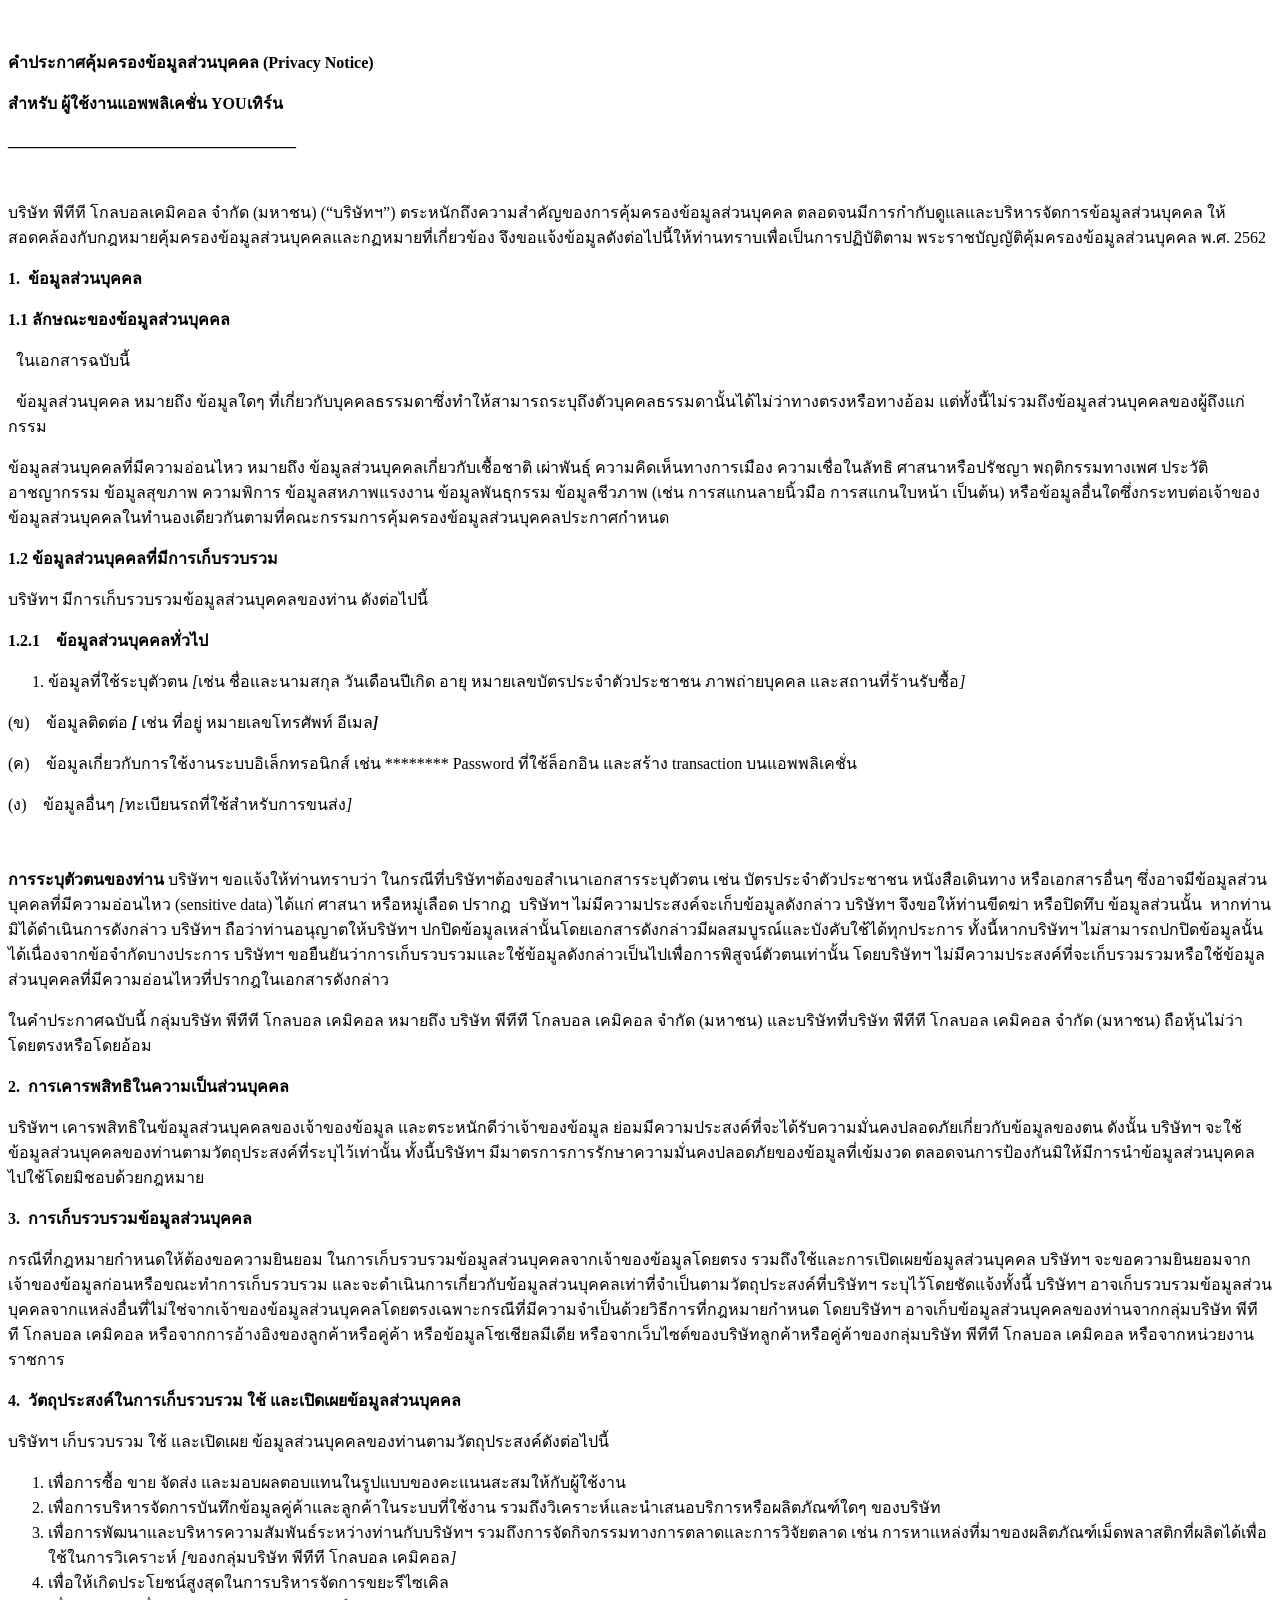
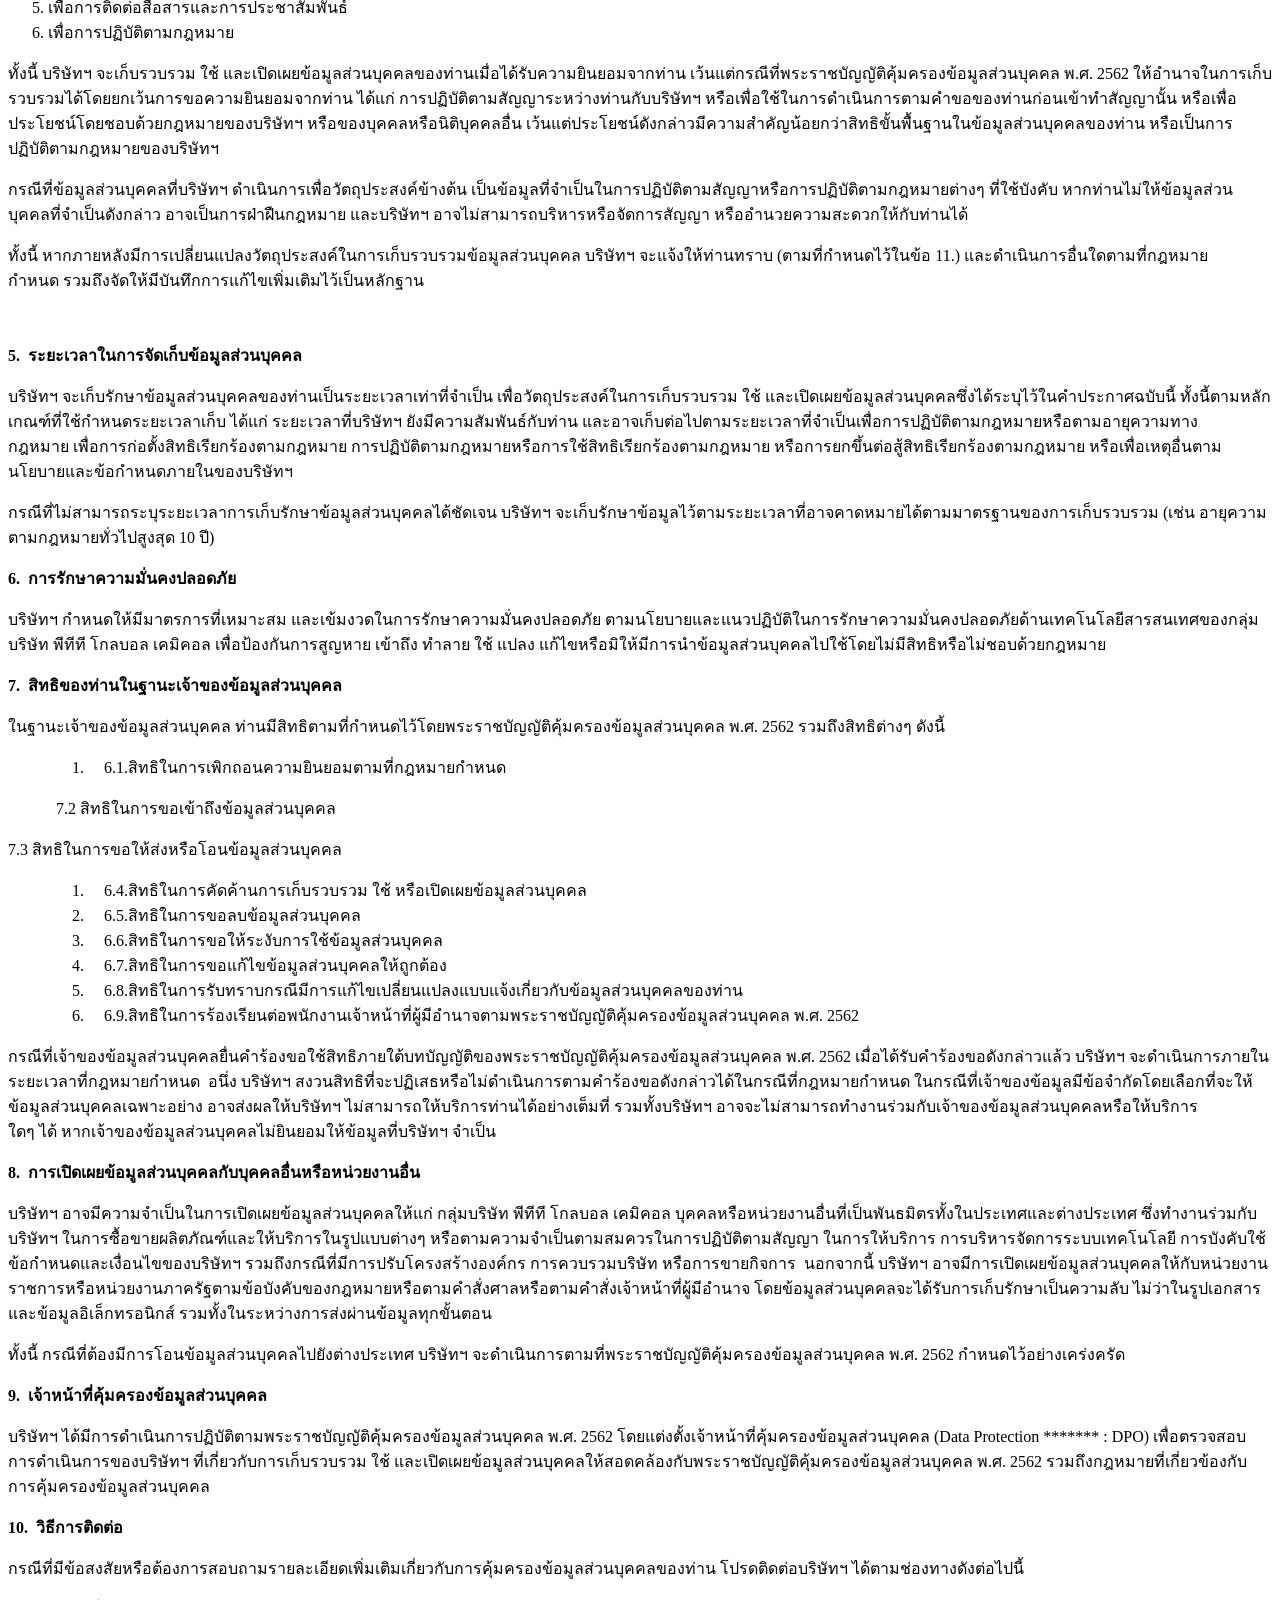
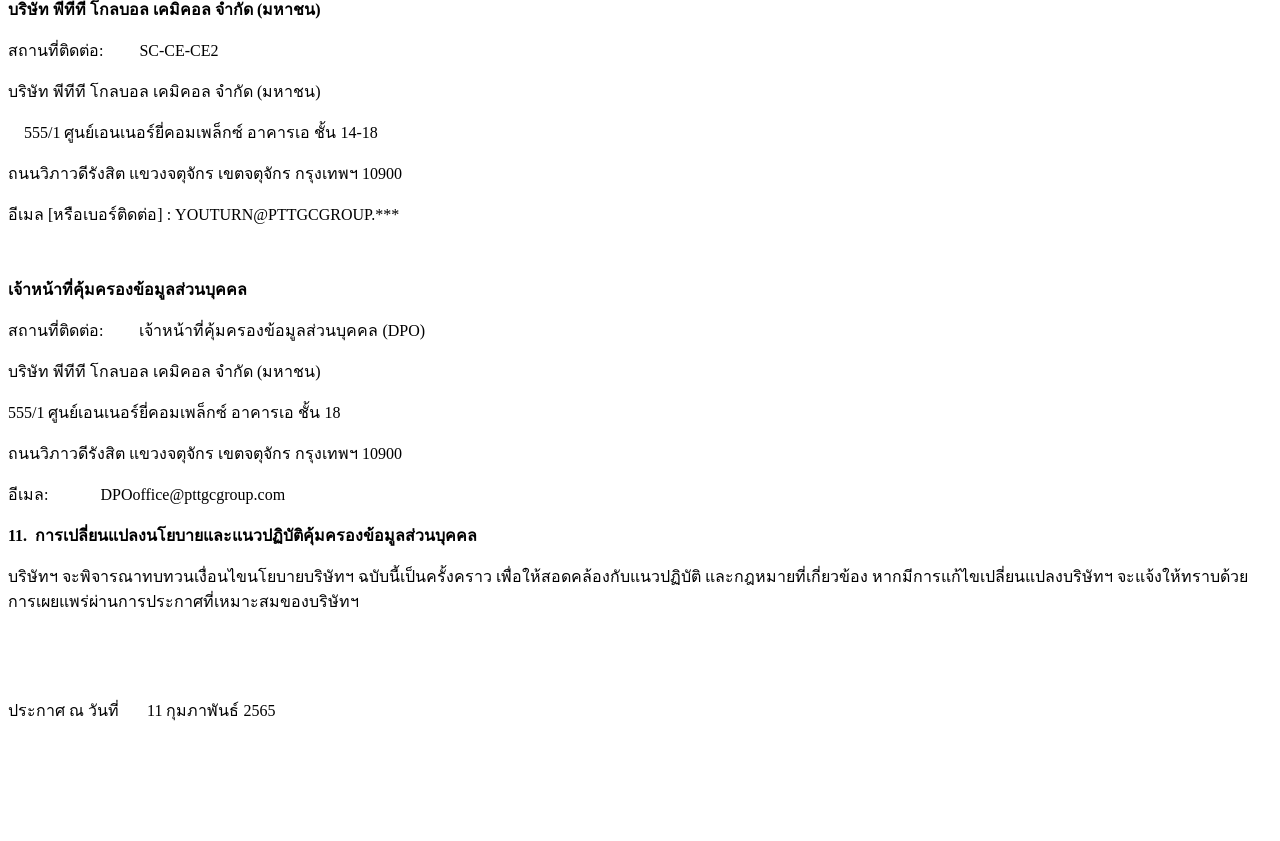
<file: index.html>
<!DOCTYPE html>
<html>

<head>
    <title></title>
</head>

<body spellcheck="false">
    <p class="p1"><span class="Apple-converted-space">&nbsp;</span></p>
    <p class="p2"><strong>คำประกาศคุ้มครองข้อมูลส่วนบุคคล</strong><span class="s1"><strong>&nbsp;(Privacy Notice)</strong></span></p>
    <p class="p2"><strong>สำหรับ</strong><span class="s1"><strong>&nbsp;</strong></span><strong>ผู้ใช้งานแอพพลิเคชั่น</strong><span class="s1"><strong>&nbsp;YOU</strong></span><strong>เทิร์น</strong></p>
    <p class="p3"><strong>____________________________________</strong></p>
    <p class="p4"><br></p>
    <p class="p5">บริษัท<span class="s2">&nbsp;</span>พีทีที<span class="s2">&nbsp;</span>โกลบอลเคมิคอล<span class="s2">&nbsp;</span>จำกัด<span class="s2">&nbsp;(</span>มหาชน<span class="s2">) (&ldquo;</span>บริษัทฯ<span class="s2">&rdquo;)&nbsp;</span>ตระหนักถึงความสำคัญของการคุ้มครองข้อมูลส่วนบุคคล<span class="s2">&nbsp;</span>ตลอดจนมีการกำกับดูแลและบริหารจัดการข้อมูลส่วนบุคคล<span class="s2">&nbsp;</span>ให้สอดคล้องกับกฎหมายคุ้มครองข้อมูลส่วนบุคคลและกฏหมายที่เกี่ยวข้อง<span class="s2">&nbsp;</span>จึงขอแจ้งข้อมูลดังต่อไปนี้ให้ท่านทราบเพื่อเป็นการปฏิบัติตาม<span class="s2">&nbsp;</span>พระราชบัญญัติคุ้มครองข้อมูลส่วนบุคคล<span class="s2">&nbsp;</span>พ<span class="s3">.</span>ศ<span class="s3">.&nbsp;</span><span class="s2">2562</span></p>
    <p class="p6"><span class="s2"><strong>1.<span class="Apple-converted-space">&nbsp;&nbsp;</span></strong></span><strong>ข้อมูลส่วนบุคคล</strong><span class="s2"><strong><span class="Apple-converted-space">&nbsp;</span></strong></span></p>
    <p class="p6"><span class="s2"><strong>1.1&nbsp;</strong></span><strong>ลักษณะของข้อมูลส่วนบุคคล</strong></p>
    <p class="p7"><span class="s2"><span class="Apple-converted-space">&nbsp;&nbsp;</span></span>ในเอกสารฉบับนี้<span class="s2"><span class="Apple-converted-space">&nbsp;</span></span></p>
    <p class="p7"><span class="s2"><span class="Apple-converted-space">&nbsp;&nbsp;</span></span>ข้อมูลส่วนบุคคล<span class="s2">&nbsp;</span>หมายถึง<span class="s2">&nbsp;</span>ข้อมูลใดๆ<span class="s2">&nbsp;</span>ที่เกี่ยวกับบุคคลธรรมดาซึ่งทำให้สามารถระบุถึงตัวบุคคลธรรมดานั้นได้ไม่ว่าทางตรงหรือทางอ้อม<span class="s2">&nbsp;</span>แต่ทั้งนี้ไม่รวมถึงข้อมูลส่วนบุคคลของผู้ถึงแก่กรรม</p>
    <p class="p8">ข้อมูลส่วนบุคคลที่มีความอ่อนไหว<span class="s2">&nbsp;</span>หมายถึง<span class="s2">&nbsp;</span>ข้อมูลส่วนบุคคลเกี่ยวกับเชื้อชาติ<span class="s2">&nbsp;</span>เผ่าพันธุ์<span class="s2">&nbsp;</span>ความคิดเห็นทางการเมือง<span class="s2">&nbsp;</span>ความเชื่อในลัทธิ<span class="s2">&nbsp;</span>ศาสนาหรือปรัชญา<span class="s2">&nbsp;</span>พฤติกรรมทางเพศ<span class="s2">&nbsp;</span>ประวัติอาชญากรรม<span class="s2">&nbsp;</span>ข้อมูลสุขภาพ<span class="s2">&nbsp;</span>ความพิการ<span class="s2">&nbsp;</span>ข้อมูลสหภาพแรงงาน<span class="s2">&nbsp;</span>ข้อมูลพันธุกรรม<span class="s2">&nbsp;</span>ข้อมูลชีวภาพ<span class="s2">&nbsp;(</span>เช่น<span class="s2">&nbsp;</span>การสแกนลายนิ้วมือ<span class="s2">&nbsp;</span>การสแกนใบหน้า<span class="s2">&nbsp;</span>เป็นต้น<span class="s2">)&nbsp;</span>หรือข้อมูลอื่นใดซึ่งกระทบต่อเจ้าของข้อมูลส่วนบุคคลในทำนองเดียวกันตามที่คณะกรรมการคุ้มครองข้อมูลส่วนบุคคลประกาศกำหนด</p>
    <p class="p6"><span class="s2"><strong>1.2&nbsp;</strong></span><strong>ข้อมูลส่วนบุคคลที่มีการเก็บรวบรวม</strong></p>
    <p class="p6">บริษัทฯ<span class="s2">&nbsp;</span>มีการเก็บรวบรวมข้อมูลส่วนบุคคลของท่าน<span class="s2">&nbsp;</span>ดังต่อไปนี้<span class="s2"><span class="Apple-converted-space">&nbsp;</span></span></p>
    <p class="p9"><span class="s2"><strong>1.2.1 &nbsp; &nbsp;</strong></span><strong>ข้อมูลส่วนบุคคลทั่วไป</strong><span class="s2"><strong><span class="Apple-converted-space">&nbsp;</span></strong></span></p>
    <ol class="ol1">
        <li class="li10">ข้อมูลที่ใช้ระบุตัวตน<span class="s4">&nbsp;<em>[</em></span>เช่น<span class="s4"><em>&nbsp;</em></span>ชื่อและนามสกุล<span class="s4"><em>&nbsp;</em></span>วันเดือนปีเกิด<span class="s4"><em>&nbsp;</em></span>อายุ<span class="s4"><em>&nbsp;</em></span>หมายเลขบัตรประจำตัวประชาชน<span class="s4"><em>&nbsp;</em></span>ภาพถ่ายบุคคล<span class="s4"><em>&nbsp;</em></span>และสถานที่ร้านรับซื้อ<span class="s4"><em>]<span class="Apple-converted-space">&nbsp; &nbsp;</span></em></span></li>
    </ol>
    <p class="p11"><span class="s4">(</span>ข<span class="s4">) &nbsp; &nbsp;</span>ข้อมูลติดต่อ<span class="s4">&nbsp;<strong><em>[</em></strong><em>&nbsp;</em></span>เช่น<span class="s4"><em>&nbsp;</em></span>ที่อยู่<span class="s4"><em>&nbsp;</em></span>หมายเลขโทรศัพท์<span class="s4"><em>&nbsp;</em></span>อีเมล<span class="s4"><strong><em>]<span class="Apple-converted-space">&nbsp;</span></em></strong></span></p>
    <p class="p12"><span class="s4">(</span>ค<span class="s4">) &nbsp; &nbsp;</span>ข้อมูลเกี่ยวกับการใช้งานระบบอิเล็กทรอนิกส์<span class="s2"><strong><em>&nbsp;</em></strong></span>เช่น<span class="s2">&nbsp;******** Password&nbsp;</span>ที่ใช้ล็อกอิน<span class="s2">&nbsp;</span>และสร้าง<span class="s2">&nbsp;transaction&nbsp;</span>บนแอพพลิเคชั่น</p>
    <p class="p13"><span class="s4">(</span>ง<span class="s4">) &nbsp; &nbsp;</span>ข้อมูลอื่นๆ<span class="s4"><em>&nbsp;[</em></span>ทะเบียนรถที่ใช้สำหรับการขนส่ง<span class="s4"><em>]</em><span class="Apple-converted-space">&nbsp;</span></span></p>
    <p class="p14"><br></p>
    <p class="p15"><strong>การระบุตัวตนของท่าน</strong><span class="s4">&nbsp;</span>บริษัทฯ<span class="s4">&nbsp;</span>ขอแจ้งให้ท่านทราบว่า<span class="s4">&nbsp;</span>ในกรณีที่บริษัทฯต้องขอสำเนาเอกสารระบุตัวตน<span class="s4">&nbsp;</span>เช่น<span class="s4">&nbsp;</span>บัตรประจำตัวประชาชน<span class="s4">&nbsp;</span>หนังสือเดินทาง<span class="s4">&nbsp;</span>หรือเอกสารอื่นๆ<span class="s4">&nbsp;</span>ซึ่งอาจมีข้อมูลส่วนบุคคลที่มีความอ่อนไหว<span class="s4">&nbsp;(sensitive data)&nbsp;</span>ได้แก่<span class="s4">&nbsp;</span>ศาสนา<span class="s4">&nbsp;</span>หรือหมู่เลือด<span class="s4">&nbsp;</span>ปรากฎ<span class="s4"><span class="Apple-converted-space">&nbsp;&nbsp;</span></span>บริษัทฯ<span class="s4">&nbsp;</span>ไม่มีความประสงค์จะเก็บข้อมูลดังกล่าว<span class="s4">&nbsp;</span>บริษัทฯ<span class="s4">&nbsp;</span>จึงขอให้ท่านขีดฆ่า<span class="s4">&nbsp;</span>หรือปิดทึบ<span class="s4">&nbsp;</span>ข้อมูลส่วนนั้น<span class="s4"><span class="Apple-converted-space">&nbsp;&nbsp;</span></span>หากท่านมิได้ดำเนินการดังกล่าว<span class="s4">&nbsp;</span>บริษัทฯ<span class="s4">&nbsp;</span>ถือว่าท่านอนุญาตให้บริษัทฯ<span class="s4">&nbsp;</span>ปกปิดข้อมูลเหล่านั้นโดยเอกสารดังกล่าวมีผลสมบูรณ์และบังคับใช้ได้ทุกประการ<span class="s4">&nbsp;</span>ทั้งนี้หากบริษัทฯ<span class="s4">&nbsp;</span>ไม่สามารถปกปิดข้อมูลนั้นได้เนื่องจากข้อจำกัดบางประการ<span class="s4">&nbsp;</span>บริษัทฯ<span class="s4">&nbsp;</span>ขอยืนยันว่าการเก็บรวบรวมและใช้ข้อมูลดังกล่าวเป็นไปเพื่อการพิสูจน์ตัวตนเท่านั้น<span class="s4">&nbsp;</span>โดยบริษัทฯ<span class="s4">&nbsp;</span>ไม่มีความประสงค์ที่จะเก็บรวมรวมหรือใช้ข้อมูลส่วนบุคคลที่มีความอ่อนไหวที่ปรากฎในเอกสารดังกล่าว</p>
    <p class="p15">ในคำประกาศฉบับนี้<span class="s4">&nbsp;</span>กลุ่มบริษัท<span class="s4">&nbsp;</span>พีทีที<span class="s4">&nbsp;</span>โกลบอล<span class="s4">&nbsp;</span>เคมิคอล<span class="s4">&nbsp;</span>หมายถึง<span class="s4">&nbsp;</span>บริษัท<span class="s4">&nbsp;</span>พีทีที<span class="s4">&nbsp;</span>โกลบอล<span class="s4">&nbsp;</span>เคมิคอล<span class="s4">&nbsp;</span>จำกัด<span class="s4">&nbsp;(</span>มหาชน<span class="s4">)&nbsp;</span>และบริษัทที่บริษัท<span class="s4">&nbsp;</span>พีทีที<span class="s4">&nbsp;</span>โกลบอล<span class="s4">&nbsp;</span>เคมิคอล<span class="s4">&nbsp;</span>จำกัด<span class="s4">&nbsp;(</span>มหาชน<span class="s4">)&nbsp;</span>ถือหุ้นไม่ว่าโดยตรงหรือโดยอ้อม</p>
    <p class="p6"><span class="s2"><strong>2.<span class="Apple-converted-space">&nbsp;&nbsp;</span></strong></span><strong>การเคารพสิทธิในความเป็นส่วนบุคคล</strong></p>
    <p class="p8">บริษัทฯ<span class="s2">&nbsp;</span>เคารพสิทธิในข้อมูลส่วนบุคคลของเจ้าของข้อมูล<span class="s2">&nbsp;</span>และตระหนักดีว่าเจ้าของข้อมูล<span class="s5">&nbsp;</span>ย่อมมีความประสงค์ที่จะได้รับความมั่นคงปลอดภัยเกี่ยวกับข้อมูลของตน<span class="s2">&nbsp;</span>ดังนั้น<span class="s2">&nbsp;</span>บริษัทฯ<span class="s2">&nbsp;</span>จะใช้ข้อมูลส่วนบุคคลของท่านตามวัตถุประสงค์ที่ระบุไว้เท่านั้น<span class="s2">&nbsp;</span>ทั้งนี้บริษัทฯ<span class="s2">&nbsp;</span>มีมาตรการการรักษาความมั่นคงปลอดภัยของข้อมูลที่เข้มงวด<span class="s2">&nbsp;</span>ตลอดจนการป้องกันมิให้มีการนำข้อมูลส่วนบุคคลไปใช้โดยมิชอบด้วยกฎหมาย</p>
    <p class="p6"><span class="s2"><strong>3.<span class="Apple-converted-space">&nbsp;&nbsp;</span></strong></span><strong>การเก็บรวบรวมข้อมูลส่วนบุคคล</strong><span class="s2"><strong><span class="Apple-converted-space">&nbsp;</span></strong></span></p>
    <p class="p18">กรณีที่กฎหมายกำหนดให้ต้องขอความยินยอม<span class="s2">&nbsp;</span>ในการเก็บรวบรวมข้อมูลส่วนบุคคลจากเจ้าของข้อมูลโดยตรง<span class="s2">&nbsp;</span>รวมถึงใช้และการเปิดเผยข้อมูลส่วนบุคคล<span class="s2">&nbsp;</span>บริษัทฯ<span class="s2">&nbsp;</span>จะขอความยินยอมจากเจ้าของข้อมูลก่อนหรือขณะทำการเก็บรวบรวม<span class="s2">&nbsp;</span>และจะดำเนินการเกี่ยวกับข้อมูลส่วนบุคคลเท่าที่จำเป็นตามวัตถุประสงค์ที่บริษัทฯ<span class="s2">&nbsp;</span>ระบุไว้โดยชัดแจ้งทั้งนี้<span class="s2">&nbsp;</span>บริษัทฯ<span class="s2">&nbsp;</span>อาจเก็บรวบรวมข้อมูลส่วนบุคคลจากแหล่งอื่นที่ไม่ใช่จากเจ้าของข้อมูลส่วนบุคคลโดยตรงเฉพาะกรณีที่มีความจำเป็นด้วยวิธีการที่กฎหมายกำหนด<span class="s2">&nbsp;</span>โดยบริษัทฯ<span class="s2">&nbsp;</span>อาจเก็บข้อมูลส่วนบุคคลของท่านจากกลุ่มบริษัท<span class="s2">&nbsp;</span>พีทีที<span class="s2">&nbsp;</span>โกลบอล<span class="s2">&nbsp;</span>เคมิคอล<span class="s2">&nbsp;</span>หรือจากการอ้างอิงของลูกค้าหรือคู่ค้า<span class="s2">&nbsp;</span>หรือ<span class="s6">ข้อมูลโซเชียลมีเดีย</span><span class="s2">&nbsp;</span>หรือจากเว็บไซต์ของบริษัทลูกค้าหรือคู่ค้าของกลุ่มบริษัท<span class="s2">&nbsp;</span>พีทีที<span class="s2">&nbsp;</span>โกลบอล<span class="s2">&nbsp;</span>เคมิคอล<span class="s2">&nbsp;</span>หรือจากหน่วยงานราชการ</p>
    <p class="p19"><span class="s2"><strong>4.<span class="Apple-converted-space">&nbsp;&nbsp;</span></strong></span><strong>วัตถุประสงค์ในการเก็บรวบรวม</strong><span class="s2"><strong>&nbsp;</strong></span><strong>ใช้</strong><span class="s2"><strong>&nbsp;</strong></span><strong>และเปิดเผยข้อมูลส่วนบุคคล</strong></p>
    <p class="p20">บริษัทฯ<span class="s4">&nbsp;</span>เก็บรวบรวม<span class="s4">&nbsp;</span>ใช้<span class="s4">&nbsp;</span>และเปิดเผย<span class="s4">&nbsp;</span>ข้อมูลส่วนบุคคลของท่านตามวัตถุประสงค์ดังต่อไปนี้<span class="s4"><span class="Apple-converted-space">&nbsp;</span></span></p>
    <ol class="ol1">
        <li class="li21"><span class="s6">เพื่อการซื้อ</span><span class="s8"><em>&nbsp;</em></span><span class="s6">ขาย</span><span class="s8"><em>&nbsp;</em></span><span class="s6">จัดส่ง</span><span class="s8"><em>&nbsp;</em></span><span class="s6">และมอบผลตอบแทนในรูปแบบของคะแนนสะสมให้กับผู้ใช้งาน</span></li>
        <li class="li21"><span class="s6">เพื่อการบริหารจัดการบันทึกข้อมูลคู่ค้าและลูกค้าในระบบที่ใช้งาน</span><span class="s8"><em>&nbsp;</em></span><span class="s6">รวมถึงวิเคราะห์และนำเสนอบริการหรือผลิตภัณฑ์ใดๆ</span><span class="s8"><em>&nbsp;</em></span><span class="s6">ของบริษัท</span></li>
        <li class="li22">เพื่อการพัฒนาและบริหารความสัมพันธ์ระหว่างท่านกับบริษัทฯ<span class="s4"><em>&nbsp;</em></span>รวมถึงการจัดกิจกรรมทางการตลาดและการวิจัยตลาด<span class="s4"><em>&nbsp;</em></span>เช่น<span class="s4"><em>&nbsp;</em></span>การหาแหล่งที่มาของผลิตภัณฑ์เม็ดพลาสติกที่ผลิตได้เพื่อใช้ในการวิเคราะห์<span class="s4"><em>&nbsp;[</em></span>ของกลุ่มบริษัท<span class="s4"><em>&nbsp;</em></span>พีทีที<span class="s4"><em>&nbsp;</em></span>โกลบอล<span class="s4"><em>&nbsp;</em></span>เคมิคอล<span class="s4"><em>]</em></span></li>
        <li class="li21"><span class="s6">เพื่อให้เกิดประโยชน์สูงสุดในการบริหารจัดการขยะรีไซเคิล</span></li>
        <li class="li21"><span class="s6">เพื่อการติดต่อสื่อสารและการประชาสัมพันธ์</span></li>
        <li class="li21"><span class="s6">เพื่อการปฏิบัติตามกฎหมาย</span></li>
    </ol>
    <p class="p23">ทั้งนี้<span class="s4">&nbsp;</span>บริษัทฯ<span class="s4">&nbsp;</span>จะเก็บรวบรวม<span class="s4">&nbsp;</span>ใช้<span class="s4">&nbsp;</span>และเปิดเผยข้อมูลส่วนบุคคลของท่านเมื่อได้รับความยินยอมจากท่าน<span class="s4">&nbsp;</span>เว้นแต่กรณีที่พระราชบัญญัติคุ้มครองข้อมูลส่วนบุคคล<span class="s4">&nbsp;</span>พ<span class="s4">.</span>ศ<span class="s4">. 2562&nbsp;</span>ให้อำนาจในการเก็บรวบรวมได้โดยยกเว้นการขอความยินยอมจากท่าน<span class="s4">&nbsp;</span>ได้แก่<span class="s4">&nbsp;</span>การปฏิบัติตามสัญญาระหว่างท่านกับบริษัทฯ<span class="s4">&nbsp;</span>หรือเพื่อใช้ในการดำเนินการตามคำขอของท่านก่อนเข้าทำสัญญานั้น<span class="s4">&nbsp;</span>หรือเพื่อประโยชน์โดยชอบด้วยกฎหมายของบริษัทฯ<span class="s4">&nbsp;</span>หรือของบุคคลหรือนิติบุคคลอื่น<span class="s4">&nbsp;</span>เว้นแต่ประโยชน์ดังกล่าวมีความสำคัญน้อยกว่าสิทธิขั้นพื้นฐานในข้อมูลส่วนบุคคลของท่าน<span class="s4">&nbsp;</span>หรือเป็นการปฏิบัติตามกฎหมายของบริษัทฯ</p>
    <p class="p23">กรณีที่ข้อมูลส่วนบุคคลที่บริษัทฯ<span class="s4">&nbsp;</span>ดำเนินการเพื่อวัตถุประสงค์ข้างต้น<span class="s4">&nbsp;</span>เป็นข้อมูลที่จำเป็นในการปฏิบัติตามสัญญาหรือการปฏิบัติตามกฎหมายต่างๆ<span class="s4">&nbsp;</span>ที่ใช้บังคับ<span class="s4">&nbsp;</span>หากท่านไม่ให้ข้อมูลส่วนบุคคลที่จำเป็นดังกล่าว<span class="s4">&nbsp;</span>อาจเป็นการฝ่าฝืนกฎหมาย<span class="s4">&nbsp;</span>และบริษัทฯ<span class="s4">&nbsp;</span>อาจไม่สามารถบริหารหรือจัดการสัญญา<span class="s4">&nbsp;</span>หรืออำนวยความสะดวกให้กับท่านได้</p>
    <p class="p23">ทั้งนี้<span class="s4">&nbsp;</span>หากภายหลังมีการเปลี่ยนแปลงวัตถุประสงค์ในการเก็บรวบรวมข้อมูลส่วนบุคคล<span class="s4">&nbsp;</span>บริษัทฯ<span class="s4">&nbsp;</span>จะแจ้งให้ท่านทราบ<span class="s4">&nbsp;(</span>ตามที่กำหนดไว้ในข้อ<span class="s4">&nbsp;11.)&nbsp;</span>และดำเนินการอื่นใดตามที่กฎหมายกำหนด<span class="s4">&nbsp;</span>รวมถึงจัดให้มีบันทึกการแก้ไขเพิ่มเติมไว้เป็นหลักฐาน</p>
    <p class="p24"><br></p>
    <p class="p6"><span class="s2"><strong>5.<span class="Apple-converted-space">&nbsp;&nbsp;</span></strong></span><strong>ระยะเวลาในการจัดเก็บข้อมูลส่วนบุคคล</strong><span class="s2"><strong><span class="Apple-converted-space">&nbsp;</span></strong></span></p>
    <p class="p23">บริษัทฯ<span class="s2">&nbsp;</span>จะเก็บรักษาข้อมูลส่วนบุคคลของท่านเป็นระยะเวลาเท่าที่จำเป็น<span class="s2">&nbsp;</span>เพื่อวัตถุประสงค์ในการเก็บรวบรวม<span class="s2">&nbsp;</span>ใช้<span class="s2">&nbsp;</span>และเปิดเผยข้อมูลส่วนบุคคลซึ่งได้ระบุไว้ในคำประกาศฉบับนี้<span class="s2">&nbsp;</span>ทั้งนี้ตามหลักเกณฑ์ที่ใช้กำหนดระยะเวลาเก็บ<span class="s2">&nbsp;</span>ได้แก่<span class="s2">&nbsp;</span>ระยะเวลาที่บริษัทฯ<span class="s2">&nbsp;</span>ยังมีความสัมพันธ์กับท่าน<span class="s2">&nbsp;</span>และอาจเก็บต่อไปตามระยะเวลาที่จำเป็นเพื่อการปฏิบัติตามกฎหมายหรือตามอายุความทางกฎหมาย<span class="s2">&nbsp;</span>เพื่อการก่อตั้งสิทธิเรียกร้องตามกฎหมาย<span class="s2">&nbsp;</span>การปฏิบัติตามกฎหมายหรือการใช้สิทธิเรียกร้องตามกฎหมาย<span class="s2">&nbsp;</span>หรือการยกขึ้นต่อสู้สิทธิเรียกร้องตามกฎหมาย<span class="s2">&nbsp;</span>หรือเพื่อเหตุอื่นตามนโยบายและข้อกำหนดภายในของบริษัทฯ</p>
    <p class="p25">กรณีที่ไม่สามารถระบุระยะเวลาการเก็บรักษาข้อมูลส่วนบุคคลได้ชัดเจน<span class="s2">&nbsp;</span>บริษัทฯ<span class="s2">&nbsp;</span>จะเก็บรักษาข้อมูลไว้ตามระยะเวลาที่อาจคาดหมายได้ตามมาตรฐานของการเก็บรวบรวม<span class="s2">&nbsp;(</span>เช่น<span class="s2">&nbsp;</span>อายุความตามกฎหมายทั่วไปสูงสุด<span class="s2">&nbsp;10&nbsp;</span>ปี<span class="s2">)</span></p>
    <p class="p6"><span class="s2"><strong>6.<span class="Apple-converted-space">&nbsp;&nbsp;</span></strong></span><strong>การรักษาความมั่นคงปลอดภัย</strong><span class="s2"><strong><span class="Apple-converted-space">&nbsp;</span></strong></span></p>
    <p class="p8">บริษัทฯ<span class="s2">&nbsp;</span>กำหนดให้มีมาตรการที่เหมาะสม<span class="s2">&nbsp;</span>และเข้มงวดในการรักษาความมั่นคงปลอดภัย<span class="s2">&nbsp;</span>ตามนโยบายและแนวปฏิบัติในการรักษาความมั่นคงปลอดภัยด้านเทคโนโลยีสารสนเทศของกลุ่มบริษัท<span class="s2">&nbsp;</span>พีทีที<span class="s2">&nbsp;</span>โกลบอล<span class="s2">&nbsp;</span>เคมิคอล<span class="s2">&nbsp;</span>เพื่อป้องกันการสูญหาย<span class="s2">&nbsp;</span>เข้าถึง<span class="s2">&nbsp;</span>ทำลาย<span class="s2">&nbsp;</span>ใช้<span class="s2">&nbsp;</span>แปลง<span class="s2">&nbsp;</span>แก้ไขหรือมิให้มีการนำข้อมูลส่วนบุคคลไปใช้โดยไม่มีสิทธิหรือไม่ชอบด้วยกฎหมาย<span class="s2"><span class="Apple-converted-space">&nbsp;</span></span></p>
    <p class="p6"><span class="s2"><strong>7.<span class="Apple-converted-space">&nbsp;&nbsp;</span></strong></span><strong>สิทธิของท่านในฐานะเจ้าของข้อมูลส่วนบุคคล</strong></p>
    <p class="p26">ในฐานะเจ้าของข้อมูลส่วนบุคคล<span class="s2">&nbsp;</span>ท่านมีสิทธิตามที่กำหนดไว้โดยพระราชบัญญัติคุ้มครองข้อมูลส่วนบุคคล<span class="s2">&nbsp;</span>พ<span class="s3">.</span>ศ<span class="s3">.&nbsp;</span><span class="s2">2562&nbsp;</span>รวมถึงสิทธิต่างๆ<span class="s2">&nbsp;</span>ดังนี้<span class="s2"><span class="Apple-converted-space">&nbsp;</span></span></p>
    <ol class="ol1">
        <ol class="ol1">
            <li class="li27"><span class="s2">&nbsp; &nbsp; 6.1.</span>สิทธิในการเพิกถอนความยินยอมตามที่กฎหมายกำหนด<span class="s2"><span class="Apple-converted-space">&nbsp;</span></span></li>
        </ol>
    </ol>
    <p class="p27"><span class="s2">&nbsp; &nbsp; &nbsp; &nbsp; &nbsp; &nbsp; 7.2&nbsp;</span>สิทธิในการขอเข้าถึงข้อมูลส่วนบุคคล<span class="s2"><span class="Apple-converted-space">&nbsp;</span></span></p>
    <p class="p28"><span class="s2">7.3&nbsp;</span>สิทธิในการขอให้ส่งหรือโอนข้อมูลส่วนบุคคล</p>
    <ol class="ol1">
        <ol class="ol1">
            <li class="li27"><span class="s2">&nbsp; &nbsp; 6.4.</span>สิทธิในการคัดค้านการเก็บรวบรวม<span class="s2">&nbsp;</span>ใช้<span class="s2">&nbsp;</span>หรือเปิดเผยข้อมูลส่วนบุคคล<span class="s2"><span class="Apple-converted-space">&nbsp;</span></span></li>
            <li class="li27"><span class="s2">&nbsp; &nbsp; 6.5.</span>สิทธิในการขอลบข้อมูลส่วนบุคคล</li>
            <li class="li27"><span class="s2">&nbsp; &nbsp; 6.6.</span>สิทธิในการขอให้ระงับการใช้ข้อมูลส่วนบุคคล<span class="s2"><span class="Apple-converted-space">&nbsp;</span></span></li>
            <li class="li27"><span class="s2">&nbsp; &nbsp; 6.7.</span>สิทธิในการขอแก้ไขข้อมูลส่วนบุคคลให้ถูกต้อง<span class="s2"><span class="Apple-converted-space">&nbsp;</span></span></li>
            <li class="li27"><span class="s2">&nbsp; &nbsp; 6.8.</span>สิทธิในการรับทราบกรณีมีการแก้ไขเปลี่ยนแปลงแบบแจ้งเกี่ยวกับข้อมูลส่วนบุคคลของท่าน</li>
            <li class="li27"><span class="s2">&nbsp; &nbsp; 6.9.</span>สิทธิในการร้องเรียนต่อพนักงานเจ้าหน้าที่ผู้มีอำนาจตามพระราชบัญญัติคุ้มครองข้อมูลส่วนบุคคล<span class="s2">&nbsp;</span>พ<span class="s2">.</span>ศ<span class="s2">. 2562</span></li>
        </ol>
    </ol>
    <p class="p29">กรณีที่เจ้าของข้อมูลส่วนบุคคลยื่นคำร้องขอใช้สิทธิภายใต้บทบัญญัติของพระราชบัญญัติคุ้มครองข้อมูลส่วนบุคคล<span class="s2">&nbsp;</span>พ<span class="s3">.</span>ศ<span class="s3">.&nbsp;</span><span class="s2">2562&nbsp;</span>เมื่อได้รับคำร้องขอดังกล่าวแล้ว<span class="s2">&nbsp;</span>บริษัทฯ<span class="s2">&nbsp;</span>จะดำเนินการภายในระยะเวลาที่กฎหมายกำหนด<span class="s2"><span class="Apple-converted-space">&nbsp;&nbsp;</span></span>อนึ่ง<span class="s2">&nbsp;</span>บริษัทฯ<span class="s2">&nbsp;</span>สงวนสิทธิที่จะปฏิเสธหรือไม่ดำเนินการตามคำร้องขอดังกล่าวได้ในกรณีที่กฎหมายกำหนด<span class="s2">&nbsp;</span>ในกรณีที่เจ้าของข้อมูลมีข้อจำกัดโดยเลือกที่จะให้ข้อมูลส่วนบุคคลเฉพาะอย่าง<span class="s2">&nbsp;</span>อาจส่งผลให้บริษัทฯ<span class="s2">&nbsp;</span>ไม่สามารถให้บริการท่านได้อย่างเต็มที่<span class="s2">&nbsp;</span>รวมทั้งบริษัทฯ<span class="s2">&nbsp;</span>อาจจะไม่สามารถทำงานร่วมกับเจ้าของข้อมูลส่วนบุคคลหรือให้บริการใดๆ<span class="s2">&nbsp;</span>ได้<span class="s2">&nbsp;</span>หากเจ้าของข้อมูลส่วนบุคคลไม่ยินยอมให้ข้อมูลที่บริษัทฯ<span class="s2">&nbsp;</span>จำเป็น</p>
    <p class="p6"><span class="s2"><strong>8.<span class="Apple-converted-space">&nbsp;&nbsp;</span></strong></span><strong>การเปิดเผยข้อมูลส่วนบุคคลกับบุคคลอื่นหรือหน่วยงานอื่น</strong></p>
    <p class="p30">บริษัทฯ<span class="s2">&nbsp;</span>อาจมีความจำเป็นในการเปิดเผยข้อมูลส่วนบุคคลให้แก่<span class="s2">&nbsp;</span>กลุ่มบริษัท<span class="s2">&nbsp;</span>พีทีที<span class="s2">&nbsp;</span>โกลบอล<span class="s2">&nbsp;</span>เคมิคอล<span class="s2">&nbsp;</span>บุคคลหรือหน่วยงานอื่นที่เป็นพันธมิตรทั้งในประเทศและต่างประเทศ<span class="s2">&nbsp;</span>ซึ่งทำงานร่วมกับบริษัทฯ<span class="s2">&nbsp;</span>ในการซื้อขายผลิตภัณฑ์และให้บริการในรูปแบบต่างๆ<span class="s2">&nbsp;</span>หรือตามความจำเป็นตามสมควรในการปฏิบัติตามสัญญา<span class="s2">&nbsp;</span>ในการให้บริการ<span class="s2">&nbsp;</span>การบริหารจัดการระบบเทคโนโลยี<span class="s2">&nbsp;</span>การบังคับใช้ข้อกำหนดและเงื่อนไขของบริษัทฯ<span class="s2">&nbsp;</span>รวมถึงกรณีที่มีการปรับโครงสร้างองค์กร<span class="s2">&nbsp;</span>การควบรวมบริษัท<span class="s2">&nbsp;</span>หรือการขายกิจการ<span class="s2"><span class="Apple-converted-space">&nbsp;&nbsp;</span></span>นอกจากนี้<span class="s2">&nbsp;</span>บริษัทฯ<span class="s2">&nbsp;</span>อาจมีการเปิดเผยข้อมูลส่วนบุคคลให้กับหน่วยงานราชการหรือหน่วยงานภาครัฐตามข้อบังคับของกฎหมายหรือตามคำสั่งศาลหรือตามคำสั่งเจ้าหน้าที่ผู้มีอำนาจ<span class="s5">&nbsp;</span>โดยข้อมูลส่วนบุคคลจะได้รับการเก็บรักษาเป็นความลับ<span class="s2">&nbsp;</span>ไม่ว่าในรูปเอกสารและข้อมูลอิเล็กทรอนิกส์<span class="s2">&nbsp;</span>รวมทั้งในระหว่างการส่งผ่านข้อมูลทุกขั้นตอน<span class="s2"><span class="Apple-converted-space">&nbsp;</span></span></p>
    <p class="p26">ทั้งนี้<span class="s2">&nbsp;</span>กรณีที่ต้องมีการโอนข้อมูลส่วนบุคคลไปยังต่างประเทศ<span class="s2">&nbsp;</span>บริษัทฯ<span class="s2">&nbsp;</span>จะดำเนินการตามที่พระราชบัญญัติคุ้มครองข้อมูลส่วนบุคคล<span class="s2">&nbsp;</span>พ<span class="s2">.</span>ศ<span class="s2">. 2562&nbsp;</span>กำหนดไว้อย่างเคร่งครัด<span class="s2"><span class="Apple-converted-space">&nbsp;</span></span></p>
    <p class="p6"><span class="s2"><strong>9.<span class="Apple-converted-space">&nbsp;&nbsp;</span></strong></span><strong>เจ้าหน้าที่คุ้มครองข้อมูลส่วนบุคคล</strong></p>
    <p class="p26">บริษัทฯ<span class="s2">&nbsp;</span>ได้มีการดำเนินการปฏิบัติตามพระราชบัญญัติคุ้มครองข้อมูลส่วนบุคคล<span class="s2">&nbsp;</span>พ<span class="s2">.</span>ศ<span class="s2">. 2562&nbsp;</span>โดยแต่งตั้งเจ้าหน้าที่คุ้มครองข้อมูลส่วนบุคคล<span class="s2">&nbsp;(Data Protection ******* : DPO)&nbsp;</span>เพื่อตรวจสอบการดำเนินการของบริษัทฯ<span class="s2">&nbsp;</span>ที่เกี่ยวกับการเก็บรวบรวม<span class="s2">&nbsp;</span>ใช้<span class="s2">&nbsp;</span>และเปิดเผยข้อมูลส่วนบุคคลให้สอดคล้องกับพระราชบัญญัติคุ้มครองข้อมูลส่วนบุคคล<span class="s2">&nbsp;</span>พ<span class="s2">.</span>ศ<span class="s2">. 2562&nbsp;</span>รวมถึงกฎหมายที่เกี่ยวข้องกับการคุ้มครองข้อมูลส่วนบุคคล<span class="s2"><span class="Apple-converted-space">&nbsp;</span></span></p>
    <p class="p31"><span class="s2"><strong>10.<span class="Apple-converted-space">&nbsp;&nbsp;</span></strong></span><strong>วิธีการติดต่อ</strong></p>
    <p class="p32">กรณีที่มีข้อสงสัยหรือต้องการสอบถามรายละเอียดเพิ่มเติมเกี่ยวกับการคุ้มครองข้อมูลส่วนบุคคลของท่าน<span class="s2">&nbsp;</span>โปรดติดต่อบริษัทฯ<span class="s2">&nbsp;</span>ได้ตามช่องทางดังต่อไปนี้</p>
    <p class="p33"><strong>บริษัท</strong><span class="s2"><strong>&nbsp;</strong></span><strong>พีทีที</strong><span class="s2"><strong>&nbsp;</strong></span><strong>โกลบอล</strong><span class="s2"><strong>&nbsp;</strong></span><strong>เคมิคอล</strong><span class="s2"><strong>&nbsp;</strong></span><strong>จำกัด</strong><span class="s2"><strong>&nbsp;(</strong></span><strong>มหาชน</strong><span class="s2"><strong>)</strong></span></p>
    <p class="p34"><span class="s9">สถานที่ติดต่อ</span>: &nbsp; &nbsp; &nbsp; &nbsp; SC-CE-CE2</p>
    <p class="p35">บริษัท<span class="s2">&nbsp;</span>พีทีที<span class="s2">&nbsp;</span>โกลบอล<span class="s2">&nbsp;</span>เคมิคอล<span class="s2">&nbsp;</span>จำกัด<span class="s2">&nbsp;(</span>มหาชน<span class="s2">)</span></p>
    <p class="p36"><span class="s2">&nbsp; &nbsp; 555/1&nbsp;</span>ศูนย์เอนเนอร์ยี่คอมเพล็กซ์<span class="s2">&nbsp;</span>อาคารเอ<span class="s2">&nbsp;</span>ชั้น<span class="s2">&nbsp;14-18</span></p>
    <p class="p35">ถนนวิภาวดีรังสิต<span class="s2">&nbsp;</span>แขวงจตุจักร<span class="s2">&nbsp;</span>เขตจตุจักร<span class="s2">&nbsp;</span>กรุงเทพฯ<span class="s2">&nbsp;10900</span></p>
    <p class="p37"><span class="s9">อีเมล</span> [<span class="s9">หรือเบอร์ติดต่อ</span>] : YOUTURN@PTTGCGROUP.*** <span class="Apple-converted-space">&nbsp; &nbsp;</span><span class="s10">&nbsp; &nbsp; &nbsp; &nbsp;&nbsp;</span></p>
    <p class="p38"><br></p>
    <p class="p33"><strong>เจ้าหน้าที่คุ้มครองข้อมูลส่วนบุคคล</strong></p>
    <p class="p33">สถานที่ติดต่อ<span class="s2">: &nbsp; &nbsp; &nbsp; &nbsp;&nbsp;</span>เจ้าหน้าที่คุ้มครองข้อมูลส่วนบุคคล<span class="s2">&nbsp;(DPO)</span></p>
    <p class="p35">บริษัท<span class="s2">&nbsp;</span>พีทีที<span class="s2">&nbsp;</span>โกลบอล<span class="s2">&nbsp;</span>เคมิคอล<span class="s2">&nbsp;</span>จำกัด<span class="s2">&nbsp;(</span>มหาชน<span class="s2">)</span></p>
    <p class="p39"><span class="s2">555/1&nbsp;</span>ศูนย์เอนเนอร์ยี่คอมเพล็กซ์<span class="s2">&nbsp;</span>อาคารเอ<span class="s2">&nbsp;</span>ชั้น<span class="s2">&nbsp;18</span></p>
    <p class="p35">ถนนวิภาวดีรังสิต<span class="s2">&nbsp;</span>แขวงจตุจักร<span class="s2">&nbsp;</span>เขตจตุจักร<span class="s2">&nbsp;</span>กรุงเทพฯ<span class="s2">&nbsp;10900</span></p>
    <p class="p40"><span class="s9">อีเมล</span>: &nbsp; &nbsp; &nbsp; &nbsp; &nbsp; &nbsp; DPOoffice@pttgcgroup.com</p>
    <p class="p6"><span class="s2"><strong>11.<span class="Apple-converted-space">&nbsp;&nbsp;</span></strong></span><strong>การเปลี่ยนแปลงนโยบายและแนวปฏิบัติคุ้มครองข้อมูลส่วนบุคคล</strong></p>
    <p class="p41">บริษัทฯ<span class="s2">&nbsp;</span>จะพิจารณาทบทวนเงื่อนไขนโยบายบริษัทฯ<span class="s2">&nbsp;</span>ฉบับนี้เป็นครั้งคราว<span class="s2">&nbsp;</span>เพื่อให้สอดคล้องกับแนวปฏิบัติ<span class="s2">&nbsp;</span>และกฎหมายที่เกี่ยวข้อง<span class="s2">&nbsp;</span>หากมีการแก้ไขเปลี่ยนแปลงบริษัทฯ<span class="s2">&nbsp;</span>จะแจ้งให้ทราบด้วยการเผยแพร่ผ่านการประกาศที่เหมาะสมของบริษัทฯ</p>
    <p class="p42"><br></p>
    <p class="p43"><br></p>
    <p class="p44">ประกาศ<span class="s2">&nbsp;</span>ณ<span class="s2">&nbsp;</span>วันที่<span class="s2">&nbsp;<span class="Apple-converted-space">&nbsp; &nbsp; &nbsp;&nbsp;</span>11&nbsp;</span>กุมภาพันธ์<span class="s2">&nbsp;2565</span><span class="s5"><span class="Apple-converted-space">&nbsp;</span></span></p>
    <p class="p45"><br></p>
    <p class="p45"><br></p>
    <p class="p46"><span class="Apple-converted-space">&nbsp; &nbsp; &nbsp; &nbsp; &nbsp; &nbsp; &nbsp; &nbsp; &nbsp; &nbsp; &nbsp; &nbsp; &nbsp; &nbsp; &nbsp; &nbsp; &nbsp; &nbsp;</span></p>
</body>

</html>
</file>
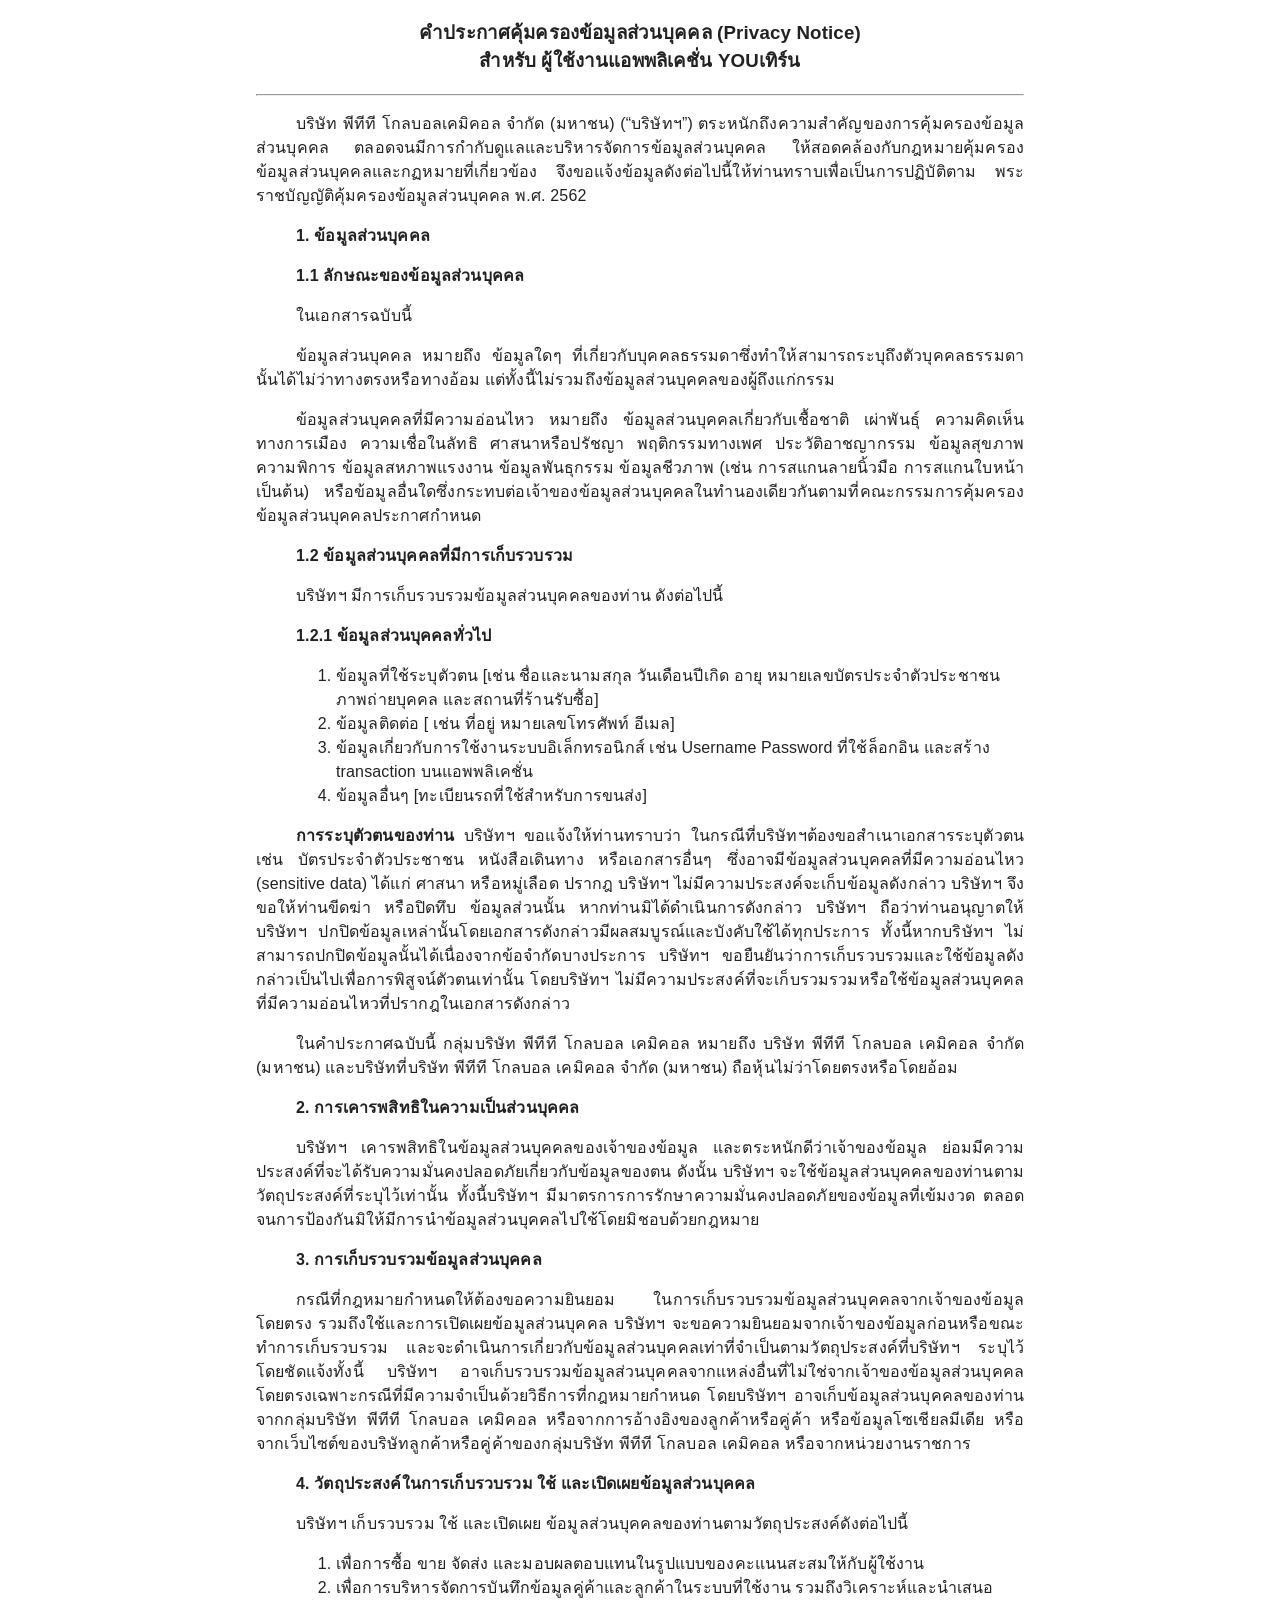
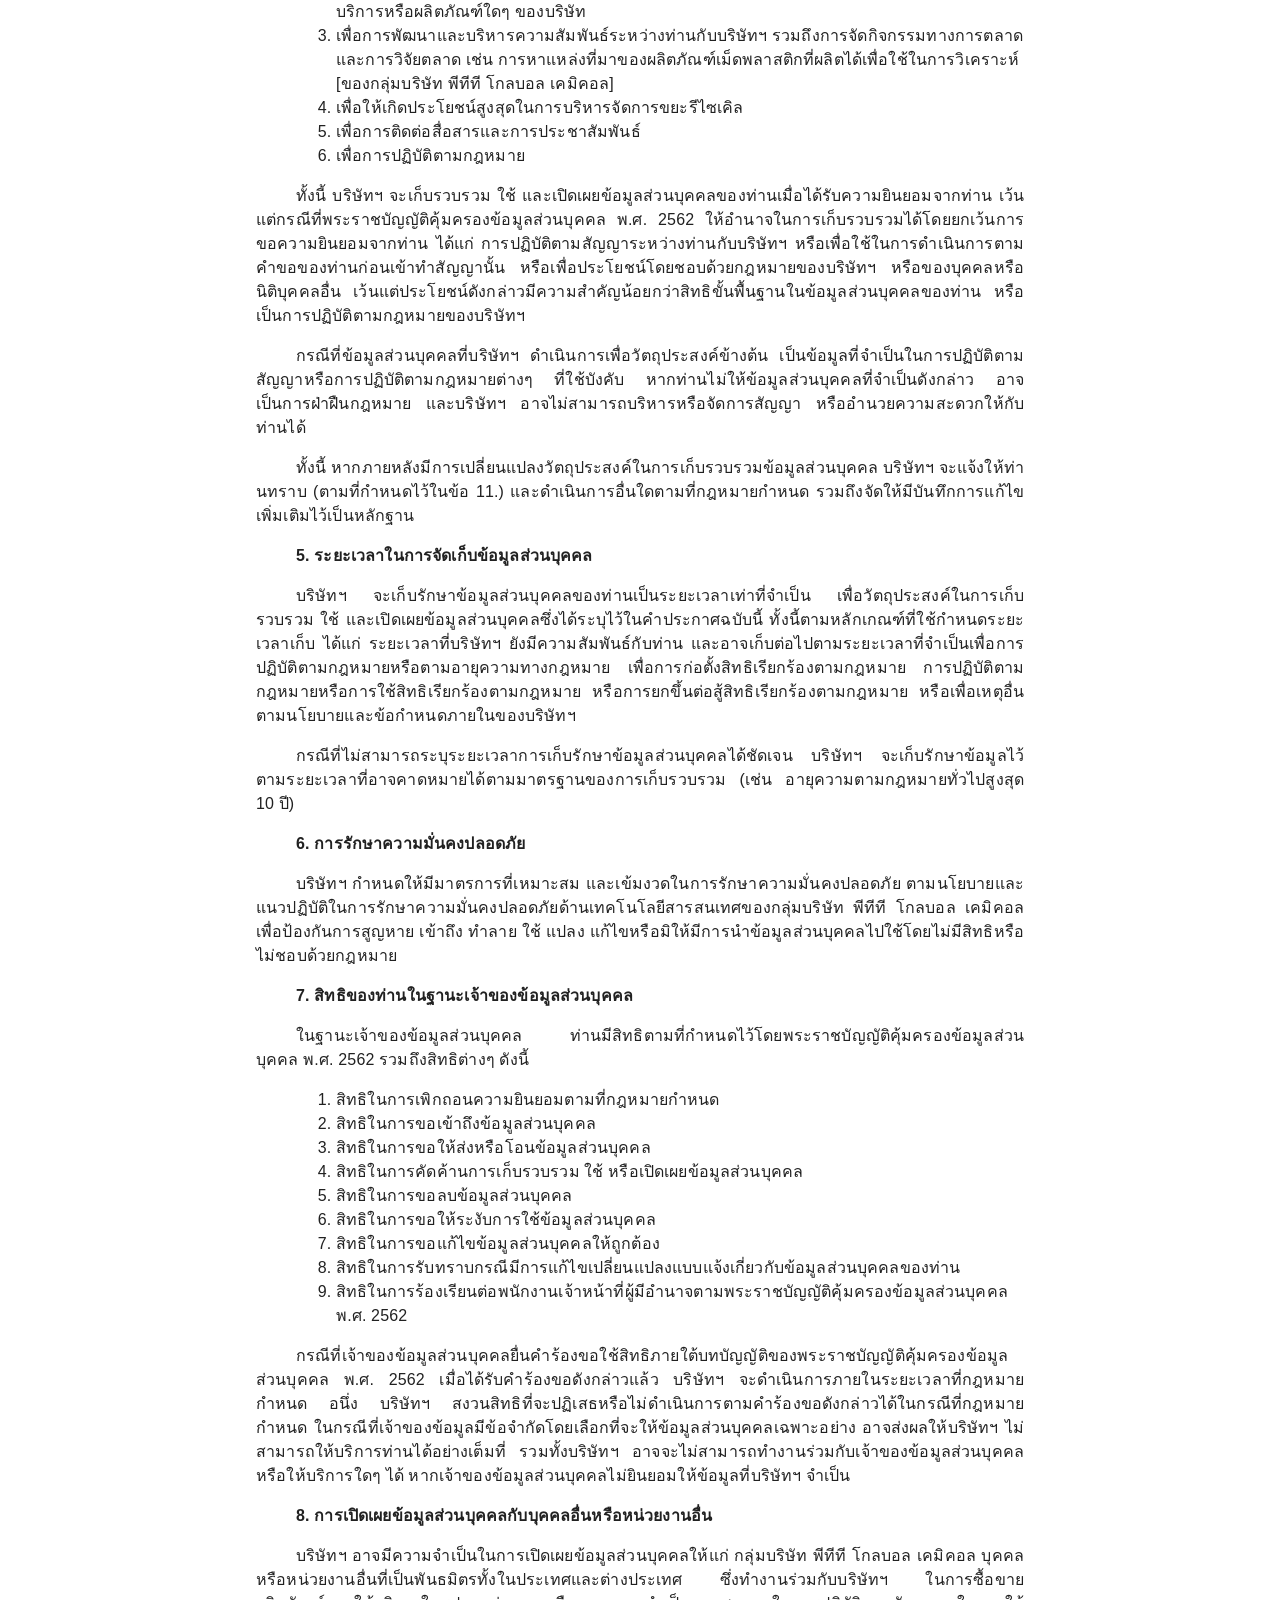
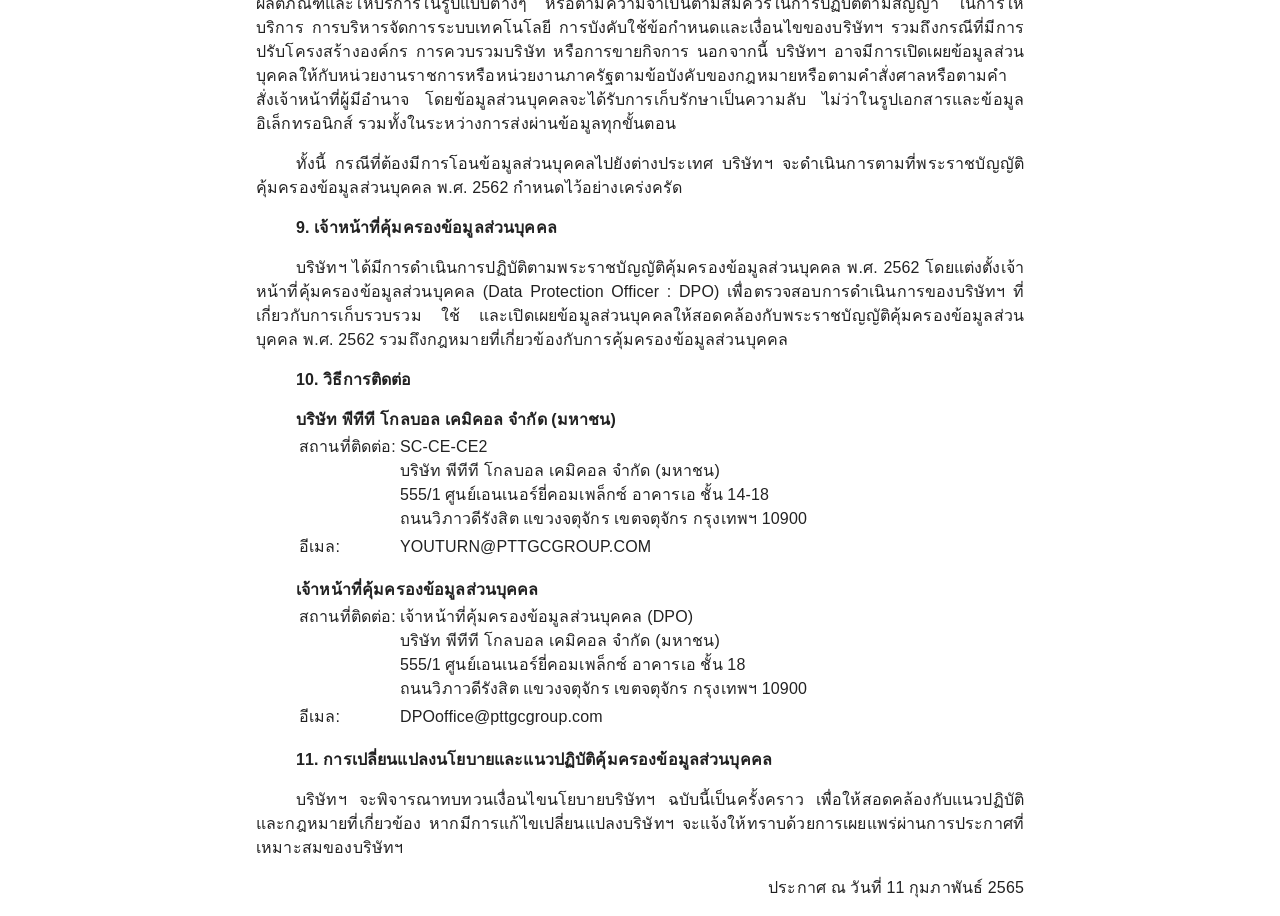
<file: pdpa.html>
<!DOCTYPE html>
<!-- saved from url=(0014)about:internet -->
<html lang="en"><head><meta http-equiv="Content-Type" content="text/html; charset=UTF-8"><meta name="theme-color" content="#0348a2"><title>PTTGC Youturn</title><meta name="viewport" content="initial-scale=1, width=device-width"><meta name="next-head-count" content="3"><noscript data-n-css=""></noscript><script defer="" nomodule="" src="./pdpa_files/polyfills-a40ef1678bae11e696dba45124eadd70.js"></script><script src="./pdpa_files/webpack-fb76148cfcfb42ca18eb.js" defer=""></script><script src="./pdpa_files/framework-2191d16384373197bc0a.js" defer=""></script><script src="./pdpa_files/main-8d15616dad332ac01c02.js" defer=""></script><script src="./pdpa_files/_app-9c0d9799855e85fb0fee.js" defer=""></script><script src="./pdpa_files/988-83f401159b53b3fa4628.js" defer=""></script><script src="./pdpa_files/terms-f7085ef607478c378836.js" defer=""></script><script src="./pdpa_files/_buildManifest.js" defer=""></script><script src="./pdpa_files/_ssgManifest.js" defer=""></script><style id="__jsx-1773980939">.container.jsx-1773980939{margin:50px;}p.jsx-1773980939{text-indent:40px;text-align:justify;}.text-right.jsx-1773980939{text-align:right;}span.jsx-1773980939{padding-left:16px;}.font-bold.jsx-1773980939{font-weight:bold;}.white-space-nowrap.jsx-1773980939{white-space:nowrap;}ol.jsx-1773980939{margin-left:40px;}td.jsx-1773980939{vertical-align:top;}@media (max-width:500px){blockquote.jsx-1773980939{margin:0;}}</style><style data-emotion="css-global" data-s="">html{-webkit-font-smoothing:antialiased;-moz-osx-font-smoothing:grayscale;box-sizing:border-box;-webkit-text-size-adjust:100%;}*,*::before,*::after{box-sizing:inherit;}strong,b{font-weight:700;}body{margin:0;color:rgba(0, 0, 0, 0.87);font-family:"Roboto","Helvetica","Arial",sans-serif;font-weight:400;font-size:1rem;line-height:1.5;letter-spacing:0.00938em;background-color:#fff;}@media print{body{background-color:#fff;}}body::backdrop{background-color:#fff;}</style><style data-emotion="css " data-s=""></style><style type="text/css" data-styled-jsx=""></style></head><body><div id="__next"><div style="display:flex;justify-content:center" class="jsx-1773980939"><div style="max-width:768px;margin:0 16px" class="jsx-1773980939"><h3 style="text-align:center" class="jsx-1773980939">คำประกาศคุ้มครองข้อมูลส่วนบุคคล (Privacy Notice)<br class="jsx-1773980939">สำหรับ ผู้ใช้งานแอพพลิเคชั่น YOUเทิร์น</h3><hr class="jsx-1773980939"><p class="jsx-1773980939">บริษัท พีทีที โกลบอลเคมิคอล จำกัด (มหาชน) (“บริษัทฯ”) ตระหนักถึงความสำคัญของการคุ้มครองข้อมูลส่วนบุคคล ตลอดจนมีการกำกับดูแลและบริหารจัดการข้อมูลส่วนบุคคล ให้สอดคล้องกับกฎหมายคุ้มครองข้อมูลส่วนบุคคลและกฏหมายที่เกี่ยวข้อง จึงขอแจ้งข้อมูลดังต่อไปนี้ให้ท่านทราบเพื่อเป็นการปฏิบัติตาม พระราชบัญญัติคุ้มครองข้อมูลส่วนบุคคล พ.ศ. 2562</p><p class="jsx-1773980939 font-bold">1.  ข้อมูลส่วนบุคคล</p><p class="jsx-1773980939 font-bold">1.1 ลักษณะของข้อมูลส่วนบุคคล</p><p class="jsx-1773980939">ในเอกสารฉบับนี้</p><p class="jsx-1773980939">ข้อมูลส่วนบุคคล หมายถึง ข้อมูลใดๆ ที่เกี่ยวกับบุคคลธรรมดาซึ่งทำให้สามารถระบุถึงตัวบุคคลธรรมดานั้นได้ไม่ว่าทางตรงหรือทางอ้อม แต่ทั้งนี้ไม่รวมถึงข้อมูลส่วนบุคคลของผู้ถึงแก่กรรม</p><p class="jsx-1773980939">ข้อมูลส่วนบุคคลที่มีความอ่อนไหว หมายถึง ข้อมูลส่วนบุคคลเกี่ยวกับเชื้อชาติ เผ่าพันธุ์ ความคิดเห็นทางการเมือง ความเชื่อในลัทธิ ศาสนาหรือปรัชญา พฤติกรรมทางเพศ ประวัติอาชญากรรม ข้อมูลสุขภาพ ความพิการ ข้อมูลสหภาพแรงงาน ข้อมูลพันธุกรรม ข้อมูลชีวภาพ (เช่น การสแกนลายนิ้วมือ การสแกนใบหน้า เป็นต้น) หรือข้อมูลอื่นใดซึ่งกระทบต่อเจ้าของข้อมูลส่วนบุคคลในทำนองเดียวกันตามที่คณะกรรมการคุ้มครองข้อมูลส่วนบุคคลประกาศกำหนด</p><p class="jsx-1773980939 font-bold">1.2 ข้อมูลส่วนบุคคลที่มีการเก็บรวบรวม</p><p class="jsx-1773980939">บริษัทฯ มีการเก็บรวบรวมข้อมูลส่วนบุคคลของท่าน ดังต่อไปนี้</p><p class="jsx-1773980939 font-bold">1.2.1 ข้อมูลส่วนบุคคลทั่วไป</p><ol class="jsx-1773980939"><li class="jsx-1773980939">ข้อมูลที่ใช้ระบุตัวตน [เช่น ชื่อและนามสกุล วันเดือนปีเกิด อายุ หมายเลขบัตรประจำตัวประชาชน ภาพถ่ายบุคคล และสถานที่ร้านรับซื้อ] </li><li class="jsx-1773980939">ข้อมูลติดต่อ [ เช่น ที่อยู่ หมายเลขโทรศัพท์ อีเมล]</li><li class="jsx-1773980939">ข้อมูลเกี่ยวกับการใช้งานระบบอิเล็กทรอนิกส์ เช่น Username Password ที่ใช้ล็อกอิน และสร้าง transaction บนแอพพลิเคชั่น</li><li class="jsx-1773980939">ข้อมูลอื่นๆ [ทะเบียนรถที่ใช้สำหรับการขนส่ง]</li></ol><p class="jsx-1773980939"><b class="jsx-1773980939">การระบุตัวตนของท่าน</b> บริษัทฯ ขอแจ้งให้ท่านทราบว่า ในกรณีที่บริษัทฯต้องขอสำเนาเอกสารระบุตัวตน เช่น บัตรประจำตัวประชาชน หนังสือเดินทาง หรือเอกสารอื่นๆ ซึ่งอาจมีข้อมูลส่วนบุคคลที่มีความอ่อนไหว (sensitive data) ได้แก่ ศาสนา หรือหมู่เลือด ปรากฎ  บริษัทฯ ไม่มีความประสงค์จะเก็บข้อมูลดังกล่าว บริษัทฯ จึงขอให้ท่านขีดฆ่า หรือปิดทึบ ข้อมูลส่วนนั้น  หากท่านมิได้ดำเนินการดังกล่าว บริษัทฯ ถือว่าท่านอนุญาตให้บริษัทฯ ปกปิดข้อมูลเหล่านั้นโดยเอกสารดังกล่าวมีผลสมบูรณ์และบังคับใช้ได้ทุกประการ ทั้งนี้หากบริษัทฯ ไม่สามารถปกปิดข้อมูลนั้นได้เนื่องจากข้อจำกัดบางประการ บริษัทฯ ขอยืนยันว่าการเก็บรวบรวมและใช้ข้อมูลดังกล่าวเป็นไปเพื่อการพิสูจน์ตัวตนเท่านั้น โดยบริษัทฯ ไม่มีความประสงค์ที่จะเก็บรวมรวมหรือใช้ข้อมูลส่วนบุคคลที่มีความอ่อนไหวที่ปรากฎในเอกสารดังกล่าว</p><p class="jsx-1773980939">ในคำประกาศฉบับนี้ กลุ่มบริษัท พีทีที โกลบอล เคมิคอล หมายถึง บริษัท พีทีที โกลบอล เคมิคอล จำกัด (มหาชน) และบริษัทที่บริษัท พีทีที โกลบอล เคมิคอล จำกัด (มหาชน) ถือหุ้นไม่ว่าโดยตรงหรือโดยอ้อม</p><p class="jsx-1773980939 font-bold">2.  การเคารพสิทธิในความเป็นส่วนบุคคล</p><p class="jsx-1773980939">บริษัทฯ เคารพสิทธิในข้อมูลส่วนบุคคลของเจ้าของข้อมูล และตระหนักดีว่าเจ้าของข้อมูล ย่อมมีความประสงค์ที่จะได้รับความมั่นคงปลอดภัยเกี่ยวกับข้อมูลของตน ดังนั้น บริษัทฯ จะใช้ข้อมูลส่วนบุคคลของท่านตามวัตถุประสงค์ที่ระบุไว้เท่านั้น ทั้งนี้บริษัทฯ มีมาตรการการรักษาความมั่นคงปลอดภัยของข้อมูลที่เข้มงวด ตลอดจนการป้องกันมิให้มีการนำข้อมูลส่วนบุคคลไปใช้โดยมิชอบด้วยกฎหมาย</p><p class="jsx-1773980939 font-bold">3.  การเก็บรวบรวมข้อมูลส่วนบุคคล</p><p class="jsx-1773980939">กรณีที่กฎหมายกำหนดให้ต้องขอความยินยอม ในการเก็บรวบรวมข้อมูลส่วนบุคคลจากเจ้าของข้อมูลโดยตรง รวมถึงใช้และการเปิดเผยข้อมูลส่วนบุคคล บริษัทฯ จะขอความยินยอมจากเจ้าของข้อมูลก่อนหรือขณะทำการเก็บรวบรวม และจะดำเนินการเกี่ยวกับข้อมูลส่วนบุคคลเท่าที่จำเป็นตามวัตถุประสงค์ที่บริษัทฯ ระบุไว้โดยชัดแจ้งทั้งนี้ บริษัทฯ อาจเก็บรวบรวมข้อมูลส่วนบุคคลจากแหล่งอื่นที่ไม่ใช่จากเจ้าของข้อมูลส่วนบุคคลโดยตรงเฉพาะกรณีที่มีความจำเป็นด้วยวิธีการที่กฎหมายกำหนด โดยบริษัทฯ อาจเก็บข้อมูลส่วนบุคคลของท่านจากกลุ่มบริษัท พีทีที โกลบอล เคมิคอล หรือจากการอ้างอิงของลูกค้าหรือคู่ค้า หรือข้อมูลโซเชียลมีเดีย หรือจากเว็บไซต์ของบริษัทลูกค้าหรือคู่ค้าของกลุ่มบริษัท พีทีที โกลบอล เคมิคอล หรือจากหน่วยงานราชการ</p><p class="jsx-1773980939 font-bold">4.  วัตถุประสงค์ในการเก็บรวบรวม ใช้ และเปิดเผยข้อมูลส่วนบุคคล</p><p class="jsx-1773980939">บริษัทฯ เก็บรวบรวม ใช้ และเปิดเผย ข้อมูลส่วนบุคคลของท่านตามวัตถุประสงค์ดังต่อไปนี้</p><ol class="jsx-1773980939"><li class="jsx-1773980939">เพื่อการซื้อ ขาย จัดส่ง และมอบผลตอบแทนในรูปแบบของคะแนนสะสมให้กับผู้ใช้งาน</li><li class="jsx-1773980939">เพื่อการบริหารจัดการบันทึกข้อมูลคู่ค้าและลูกค้าในระบบที่ใช้งาน รวมถึงวิเคราะห์และนำเสนอบริการหรือผลิตภัณฑ์ใดๆ ของบริษัท</li><li class="jsx-1773980939">เพื่อการพัฒนาและบริหารความสัมพันธ์ระหว่างท่านกับบริษัทฯ รวมถึงการจัดกิจกรรมทางการตลาดและการวิจัยตลาด เช่น การหาแหล่งที่มาของผลิตภัณฑ์เม็ดพลาสติกที่ผลิตได้เพื่อใช้ในการวิเคราะห์ [ของกลุ่มบริษัท พีทีที โกลบอล เคมิคอล]</li><li class="jsx-1773980939">เพื่อให้เกิดประโยชน์สูงสุดในการบริหารจัดการขยะรีไซเคิล</li><li class="jsx-1773980939">เพื่อการติดต่อสื่อสารและการประชาสัมพันธ์</li><li class="jsx-1773980939">เพื่อการปฏิบัติตามกฎหมาย</li></ol><p class="jsx-1773980939">ทั้งนี้ บริษัทฯ จะเก็บรวบรวม ใช้ และเปิดเผยข้อมูลส่วนบุคคลของท่านเมื่อได้รับความยินยอมจากท่าน เว้นแต่กรณีที่พระราชบัญญัติคุ้มครองข้อมูลส่วนบุคคล พ.ศ. 2562 ให้อำนาจในการเก็บรวบรวมได้โดยยกเว้นการขอความยินยอมจากท่าน ได้แก่ การปฏิบัติตามสัญญาระหว่างท่านกับบริษัทฯ หรือเพื่อใช้ในการดำเนินการตามคำขอของท่านก่อนเข้าทำสัญญานั้น หรือเพื่อประโยชน์โดยชอบด้วยกฎหมายของบริษัทฯ หรือของบุคคลหรือนิติบุคคลอื่น เว้นแต่ประโยชน์ดังกล่าวมีความสำคัญน้อยกว่าสิทธิขั้นพื้นฐานในข้อมูลส่วนบุคคลของท่าน หรือเป็นการปฏิบัติตามกฎหมายของบริษัทฯ</p><p class="jsx-1773980939">กรณีที่ข้อมูลส่วนบุคคลที่บริษัทฯ ดำเนินการเพื่อวัตถุประสงค์ข้างต้น เป็นข้อมูลที่จำเป็นในการปฏิบัติตามสัญญาหรือการปฏิบัติตามกฎหมายต่างๆ ที่ใช้บังคับ หากท่านไม่ให้ข้อมูลส่วนบุคคลที่จำเป็นดังกล่าว อาจเป็นการฝ่าฝืนกฎหมาย และบริษัทฯ อาจไม่สามารถบริหารหรือจัดการสัญญา หรืออำนวยความสะดวกให้กับท่านได้</p><p class="jsx-1773980939">ทั้งนี้ หากภายหลังมีการเปลี่ยนแปลงวัตถุประสงค์ในการเก็บรวบรวมข้อมูลส่วนบุคคล บริษัทฯ จะแจ้งให้ท่านทราบ (ตามที่กำหนดไว้ในข้อ 11.) และดำเนินการอื่นใดตามที่กฎหมายกำหนด รวมถึงจัดให้มีบันทึกการแก้ไขเพิ่มเติมไว้เป็นหลักฐาน</p><p class="jsx-1773980939 font-bold">5.  ระยะเวลาในการจัดเก็บข้อมูลส่วนบุคคล</p><p class="jsx-1773980939">บริษัทฯ จะเก็บรักษาข้อมูลส่วนบุคคลของท่านเป็นระยะเวลาเท่าที่จำเป็น เพื่อวัตถุประสงค์ในการเก็บรวบรวม ใช้ และเปิดเผยข้อมูลส่วนบุคคลซึ่งได้ระบุไว้ในคำประกาศฉบับนี้ ทั้งนี้ตามหลักเกณฑ์ที่ใช้กำหนดระยะเวลาเก็บ ได้แก่ ระยะเวลาที่บริษัทฯ ยังมีความสัมพันธ์กับท่าน และอาจเก็บต่อไปตามระยะเวลาที่จำเป็นเพื่อการปฏิบัติตามกฎหมายหรือตามอายุความทางกฎหมาย เพื่อการก่อตั้งสิทธิเรียกร้องตามกฎหมาย การปฏิบัติตามกฎหมายหรือการใช้สิทธิเรียกร้องตามกฎหมาย หรือการยกขึ้นต่อสู้สิทธิเรียกร้องตามกฎหมาย หรือเพื่อเหตุอื่นตามนโยบายและข้อกำหนดภายในของบริษัทฯ</p><p class="jsx-1773980939">กรณีที่ไม่สามารถระบุระยะเวลาการเก็บรักษาข้อมูลส่วนบุคคลได้ชัดเจน บริษัทฯ จะเก็บรักษาข้อมูลไว้ตามระยะเวลาที่อาจคาดหมายได้ตามมาตรฐานของการเก็บรวบรวม (เช่น อายุความตามกฎหมายทั่วไปสูงสุด 10 ปี)</p><p class="jsx-1773980939 font-bold">6.  การรักษาความมั่นคงปลอดภัย</p><p class="jsx-1773980939">บริษัทฯ กำหนดให้มีมาตรการที่เหมาะสม และเข้มงวดในการรักษาความมั่นคงปลอดภัย ตามนโยบายและแนวปฏิบัติในการรักษาความมั่นคงปลอดภัยด้านเทคโนโลยีสารสนเทศของกลุ่มบริษัท พีทีที โกลบอล เคมิคอล เพื่อป้องกันการสูญหาย เข้าถึง ทำลาย ใช้ แปลง แก้ไขหรือมิให้มีการนำข้อมูลส่วนบุคคลไปใช้โดยไม่มีสิทธิหรือไม่ชอบด้วยกฎหมาย</p><p class="jsx-1773980939 font-bold">7.  สิทธิของท่านในฐานะเจ้าของข้อมูลส่วนบุคคล</p><p class="jsx-1773980939">ในฐานะเจ้าของข้อมูลส่วนบุคคล ท่านมีสิทธิตามที่กำหนดไว้โดยพระราชบัญญัติคุ้มครองข้อมูลส่วนบุคคล พ.ศ. 2562 รวมถึงสิทธิต่างๆ ดังนี้</p><ol class="jsx-1773980939"><li class="jsx-1773980939">สิทธิในการเพิกถอนความยินยอมตามที่กฎหมายกำหนด</li><li class="jsx-1773980939">สิทธิในการขอเข้าถึงข้อมูลส่วนบุคคล</li><li class="jsx-1773980939">สิทธิในการขอให้ส่งหรือโอนข้อมูลส่วนบุคคล</li><li class="jsx-1773980939">สิทธิในการคัดค้านการเก็บรวบรวม ใช้ หรือเปิดเผยข้อมูลส่วนบุคคล</li><li class="jsx-1773980939">สิทธิในการขอลบข้อมูลส่วนบุคคล</li><li class="jsx-1773980939">สิทธิในการขอให้ระงับการใช้ข้อมูลส่วนบุคคล</li><li class="jsx-1773980939">สิทธิในการขอแก้ไขข้อมูลส่วนบุคคลให้ถูกต้อง</li><li class="jsx-1773980939">สิทธิในการรับทราบกรณีมีการแก้ไขเปลี่ยนแปลงแบบแจ้งเกี่ยวกับข้อมูลส่วนบุคคลของท่าน</li><li class="jsx-1773980939">สิทธิในการร้องเรียนต่อพนักงานเจ้าหน้าที่ผู้มีอำนาจตามพระราชบัญญัติคุ้มครองข้อมูลส่วนบุคคล พ.ศ. 2562</li></ol><p class="jsx-1773980939">กรณีที่เจ้าของข้อมูลส่วนบุคคลยื่นคำร้องขอใช้สิทธิภายใต้บทบัญญัติของพระราชบัญญัติคุ้มครองข้อมูลส่วนบุคคล พ.ศ. 2562 เมื่อได้รับคำร้องขอดังกล่าวแล้ว บริษัทฯ จะดำเนินการภายในระยะเวลาที่กฎหมายกำหนด  อนึ่ง บริษัทฯ สงวนสิทธิที่จะปฏิเสธหรือไม่ดำเนินการตามคำร้องขอดังกล่าวได้ในกรณีที่กฎหมายกำหนด ในกรณีที่เจ้าของข้อมูลมีข้อจำกัดโดยเลือกที่จะให้ข้อมูลส่วนบุคคลเฉพาะอย่าง อาจส่งผลให้บริษัทฯ ไม่สามารถให้บริการท่านได้อย่างเต็มที่ รวมทั้งบริษัทฯ อาจจะไม่สามารถทำงานร่วมกับเจ้าของข้อมูลส่วนบุคคลหรือให้บริการใดๆ ได้ หากเจ้าของข้อมูลส่วนบุคคลไม่ยินยอมให้ข้อมูลที่บริษัทฯ จำเป็น</p><p class="jsx-1773980939 font-bold">8.  การเปิดเผยข้อมูลส่วนบุคคลกับบุคคลอื่นหรือหน่วยงานอื่น</p><p class="jsx-1773980939">บริษัทฯ อาจมีความจำเป็นในการเปิดเผยข้อมูลส่วนบุคคลให้แก่ กลุ่มบริษัท พีทีที โกลบอล เคมิคอล บุคคลหรือหน่วยงานอื่นที่เป็นพันธมิตรทั้งในประเทศและต่างประเทศ ซึ่งทำงานร่วมกับบริษัทฯ ในการซื้อขายผลิตภัณฑ์และให้บริการในรูปแบบต่างๆ หรือตามความจำเป็นตามสมควรในการปฏิบัติตามสัญญา ในการให้บริการ การบริหารจัดการระบบเทคโนโลยี การบังคับใช้ข้อกำหนดและเงื่อนไขของบริษัทฯ รวมถึงกรณีที่มีการปรับโครงสร้างองค์กร การควบรวมบริษัท หรือการขายกิจการ  นอกจากนี้ บริษัทฯ อาจมีการเปิดเผยข้อมูลส่วนบุคคลให้กับหน่วยงานราชการหรือหน่วยงานภาครัฐตามข้อบังคับของกฎหมายหรือตามคำสั่งศาลหรือตามคำสั่งเจ้าหน้าที่ผู้มีอำนาจ โดยข้อมูลส่วนบุคคลจะได้รับการเก็บรักษาเป็นความลับ ไม่ว่าในรูปเอกสารและข้อมูลอิเล็กทรอนิกส์ รวมทั้งในระหว่างการส่งผ่านข้อมูลทุกขั้นตอน</p><p class="jsx-1773980939">ทั้งนี้ กรณีที่ต้องมีการโอนข้อมูลส่วนบุคคลไปยังต่างประเทศ บริษัทฯ จะดำเนินการตามที่พระราชบัญญัติคุ้มครองข้อมูลส่วนบุคคล พ.ศ. 2562 กำหนดไว้อย่างเคร่งครัด</p><p class="jsx-1773980939 font-bold">9.  เจ้าหน้าที่คุ้มครองข้อมูลส่วนบุคคล</p><p class="jsx-1773980939">บริษัทฯ ได้มีการดำเนินการปฏิบัติตามพระราชบัญญัติคุ้มครองข้อมูลส่วนบุคคล พ.ศ. 2562 โดยแต่งตั้งเจ้าหน้าที่คุ้มครองข้อมูลส่วนบุคคล (Data Protection Officer : DPO) เพื่อตรวจสอบการดำเนินการของบริษัทฯ ที่เกี่ยวกับการเก็บรวบรวม ใช้ และเปิดเผยข้อมูลส่วนบุคคลให้สอดคล้องกับพระราชบัญญัติคุ้มครองข้อมูลส่วนบุคคล พ.ศ. 2562 รวมถึงกฎหมายที่เกี่ยวข้องกับการคุ้มครองข้อมูลส่วนบุคคล</p><p class="jsx-1773980939 font-bold">10.  วิธีการติดต่อ</p><blockquote class="jsx-1773980939"><b class="jsx-1773980939">บริษัท พีทีที โกลบอล เคมิคอล จำกัด (มหาชน)</b> <br class="jsx-1773980939"><table class="jsx-1773980939"><tr class="jsx-1773980939"><td class="jsx-1773980939 white-space-nowrap">สถานที่ติดต่อ:</td><td class="jsx-1773980939">SC-CE-CE2<br class="jsx-1773980939">บริษัท พีทีที โกลบอล เคมิคอล จำกัด (มหาชน)<br class="jsx-1773980939">555/1 ศูนย์เอนเนอร์ยี่คอมเพล็กซ์ อาคารเอ ชั้น 14-18<br class="jsx-1773980939">ถนนวิภาวดีรังสิต แขวงจตุจักร เขตจตุจักร กรุงเทพฯ 10900</td></tr><tr class="jsx-1773980939"><td class="jsx-1773980939 white-space-nowrap">อีเมล:</td><td class="jsx-1773980939">YOUTURN@PTTGCGROUP.COM</td></tr></table></blockquote><blockquote class="jsx-1773980939"><b class="jsx-1773980939">เจ้าหน้าที่คุ้มครองข้อมูลส่วนบุคคล</b> <br class="jsx-1773980939"><table class="jsx-1773980939"><tr class="jsx-1773980939"><td class="jsx-1773980939 white-space-nowrap">สถานที่ติดต่อ:</td><td class="jsx-1773980939">เจ้าหน้าที่คุ้มครองข้อมูลส่วนบุคคล (DPO)<br class="jsx-1773980939">บริษัท พีทีที โกลบอล เคมิคอล จำกัด (มหาชน)<br class="jsx-1773980939">555/1 ศูนย์เอนเนอร์ยี่คอมเพล็กซ์ อาคารเอ ชั้น 18<br class="jsx-1773980939">ถนนวิภาวดีรังสิต แขวงจตุจักร เขตจตุจักร กรุงเทพฯ 10900</td></tr><tr class="jsx-1773980939"><td class="jsx-1773980939 white-space-nowrap">อีเมล:</td><td class="jsx-1773980939">DPOoffice@pttgcgroup.com</td></tr></table></blockquote><p class="jsx-1773980939 font-bold">11.  การเปลี่ยนแปลงนโยบายและแนวปฏิบัติคุ้มครองข้อมูลส่วนบุคคล</p><p class="jsx-1773980939">บริษัทฯ จะพิจารณาทบทวนเงื่อนไขนโยบายบริษัทฯ ฉบับนี้เป็นครั้งคราว เพื่อให้สอดคล้องกับแนวปฏิบัติ และกฎหมายที่เกี่ยวข้อง หากมีการแก้ไขเปลี่ยนแปลงบริษัทฯ จะแจ้งให้ทราบด้วยการเผยแพร่ผ่านการประกาศที่เหมาะสมของบริษัทฯ</p><p class="jsx-1773980939 text-right">ประกาศ ณ วันที่ 11 กุมภาพันธ์ 2565</p></div></div></div><script id="__NEXT_DATA__" type="application/json">{"props":{"pageProps":{}},"page":"/terms","query":{},"buildId":"a9plv41BQ0tSlDb96t9fj","nextExport":true,"autoExport":true,"isFallback":false,"scriptLoader":[]}</script><next-route-announcer><p aria-live="assertive" id="__next-route-announcer__" role="alert" style="border: 0px; clip: rect(0px, 0px, 0px, 0px); height: 1px; margin: -1px; overflow: hidden; padding: 0px; position: absolute; width: 1px; white-space: nowrap; overflow-wrap: normal;"></p></next-route-announcer></body></html>
</file>
